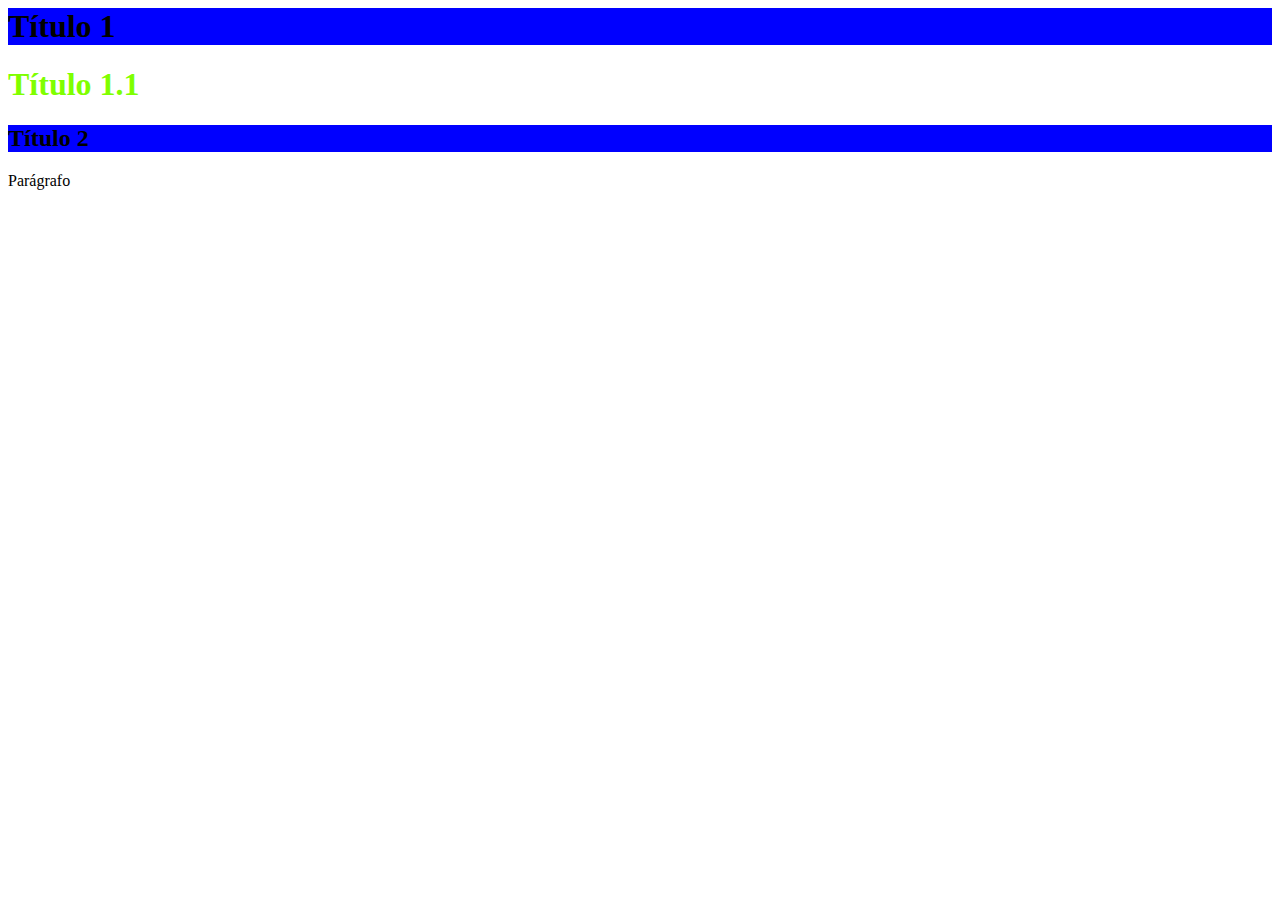
<file: SEMANA 1/AULA 2.1/index.html>
<html>
        <head>
            <title>Aula 2.1</title>
            <meta charset="UTF-8">

            <link rel="stylesheet" href="estilo.css">
        </head>

        <body>
                <!-- Conteúdo do Site -->
                <h1 class="fundo">Título 1</h1>

                <h1 id="cortexto">Título 1.1</h1>

                <h2 class="fundo">Título 2</h2>
                
                <p>Parágrafo</p>
        </body>
</html>
</file>
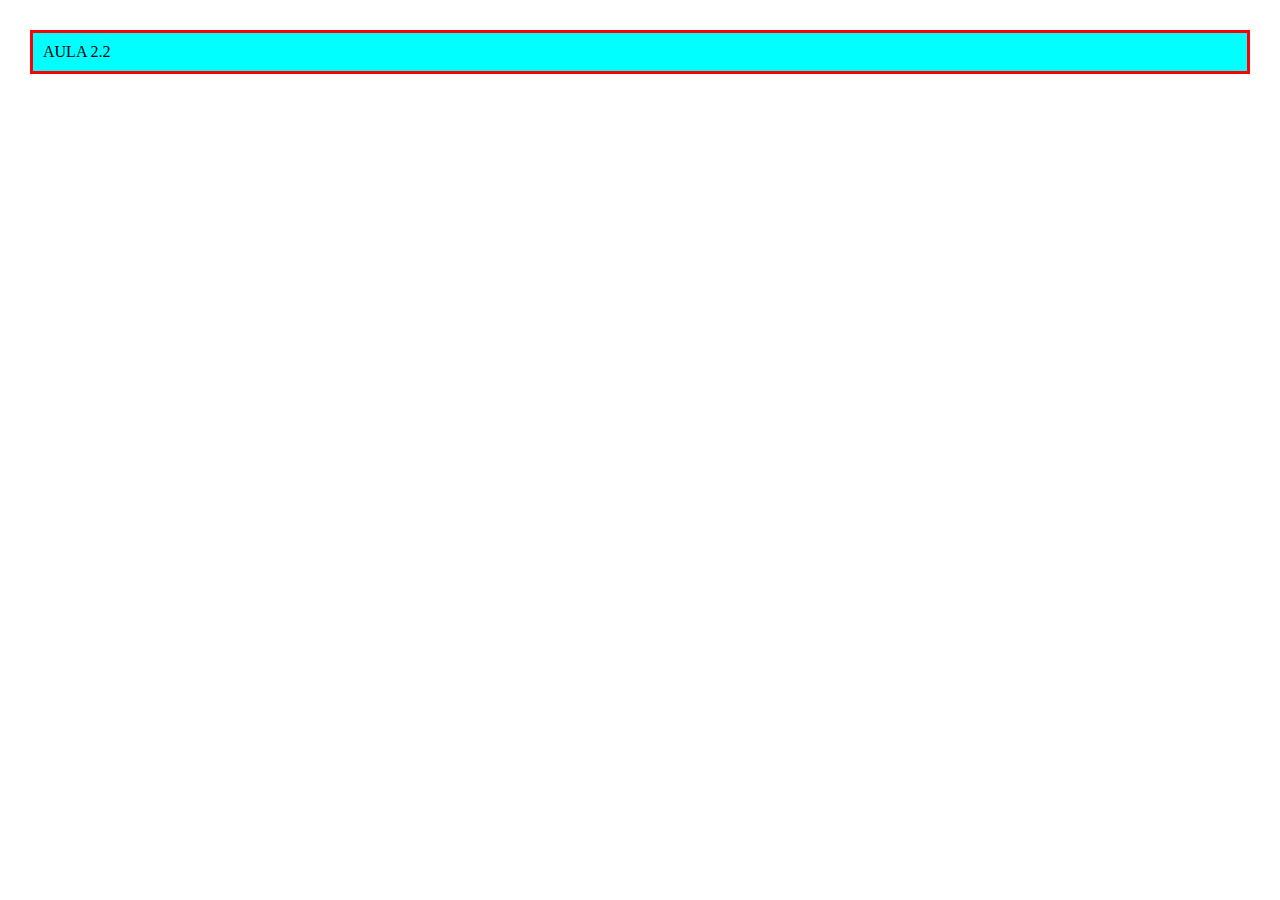
<file: SEMANA 1/AULA 2.2/index.html>
<html>
    <head>
        <title>Aula 2.2</title>
        <meta charset="UTF-8">

        <link rel="stylesheet" href="estilo.css">
    </head>

    <body>
        <div class="caixa">
            AULA 2.2
        </div>
    </body>
</html>
</file>
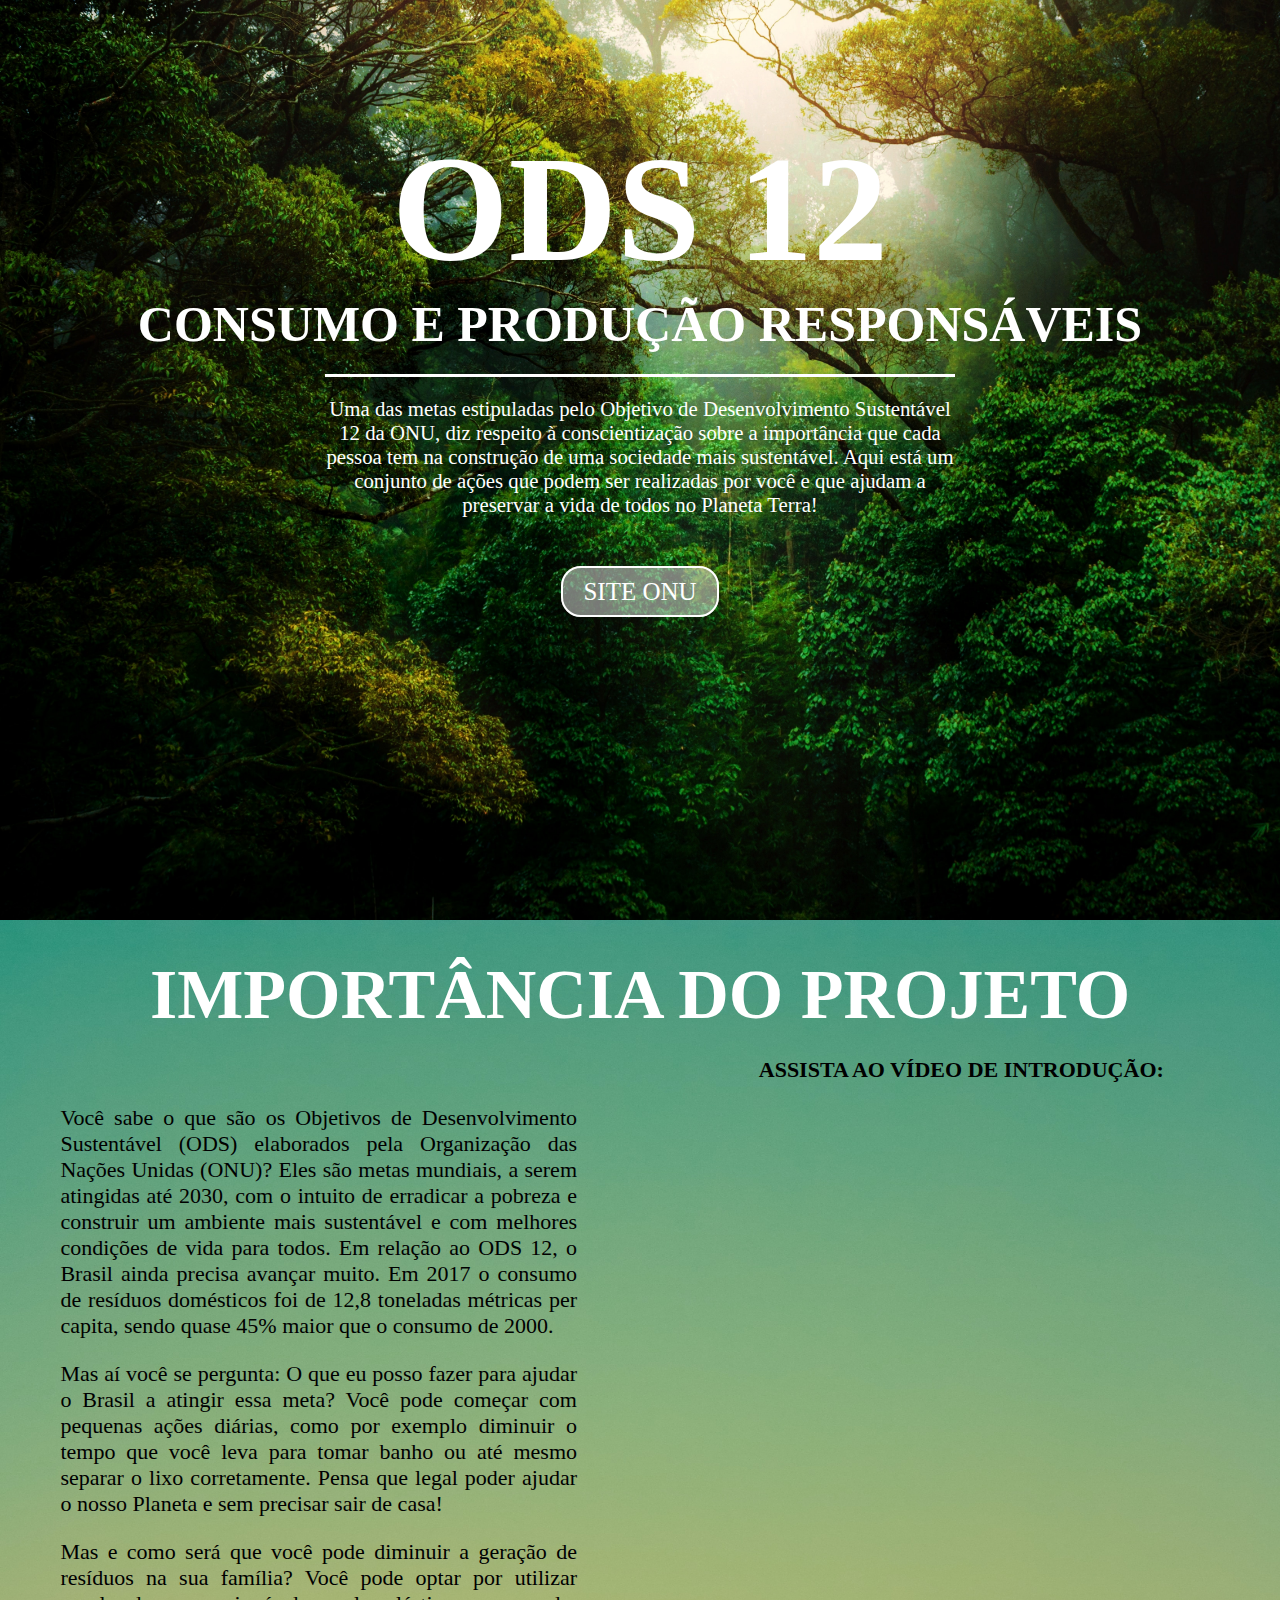
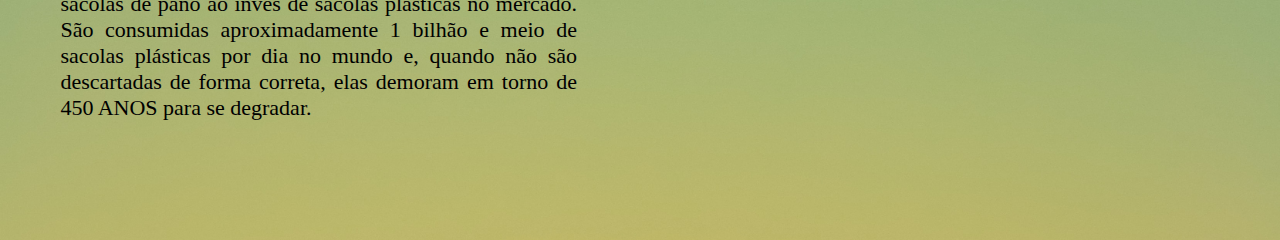
<file: SEMANA 1/DESAFIO 1/index.html>
<html>
    <head>
        <title>DESAFIO 1</title>

        <link rel="stylesheet" href="estilo.css">
    </head>

    <body>

        <div id="imagemfundo">
            <h1 id="titulo">ODS 12</h1>
            <h3 id="titulo2">CONSUMO E PRODUÇÃO RESPONSÁVEIS</h3>

            <p id="subtitulo">Uma das metas estipuladas pelo Objetivo de Desenvolvimento Sustentável 12 da ONU, diz respeito à conscientização sobre a importância que cada pessoa tem na construção de uma sociedade mais sustentável. Aqui está um conjunto de ações que podem ser realizadas por você e que ajudam a preservar a vida de todos no Planeta Terra!</p>

            <a id="acao" href="https://nacoesunidas.org/pos2015/ods12/" target="_blanck">SITE ONU</a>

        </div>
        
        <div id=imagemfundo2>
            <h2 id="titulo3">IMPORTÂNCIA DO PROJETO</h2>
            <h3 id="titulo4">ASSISTA AO VÍDEO DE INTRODUÇÃO:</h3>
            
            <p id="paragrafo1">Você sabe o que são os Objetivos de Desenvolvimento Sustentável (ODS) elaborados pela Organização das Nações Unidas (ONU)? Eles são metas mundiais, a serem atingidas até 2030, com o intuito de erradicar a pobreza e construir um ambiente mais sustentável e com melhores condições de vida para todos. Em relação ao ODS 12, o Brasil ainda precisa avançar muito. Em 2017 o consumo de resíduos domésticos foi de 12,8 toneladas métricas per capita, sendo quase 45% maior que o consumo de 2000.</p>
            <p id="paragrafo2">Mas aí você se pergunta: O que eu posso fazer para ajudar o Brasil a atingir essa meta? Você pode começar com pequenas ações diárias, como por exemplo diminuir o tempo que você leva para tomar banho ou até mesmo separar o lixo corretamente. Pensa que legal poder ajudar o nosso Planeta e sem precisar sair de casa!</p>
            <p id="paragrafo3">Mas e como será que você pode diminuir a geração de resíduos na sua família? Você pode optar por utilizar sacolas de pano ao invés de sacolas plásticas no mercado. São consumidas aproximadamente 1 bilhão e meio de sacolas plásticas por dia no mundo e, quando não são descartadas de forma correta, elas demoram em torno de 450 ANOS para se degradar.</p>

        </div>
    </body>
</html>
</file>
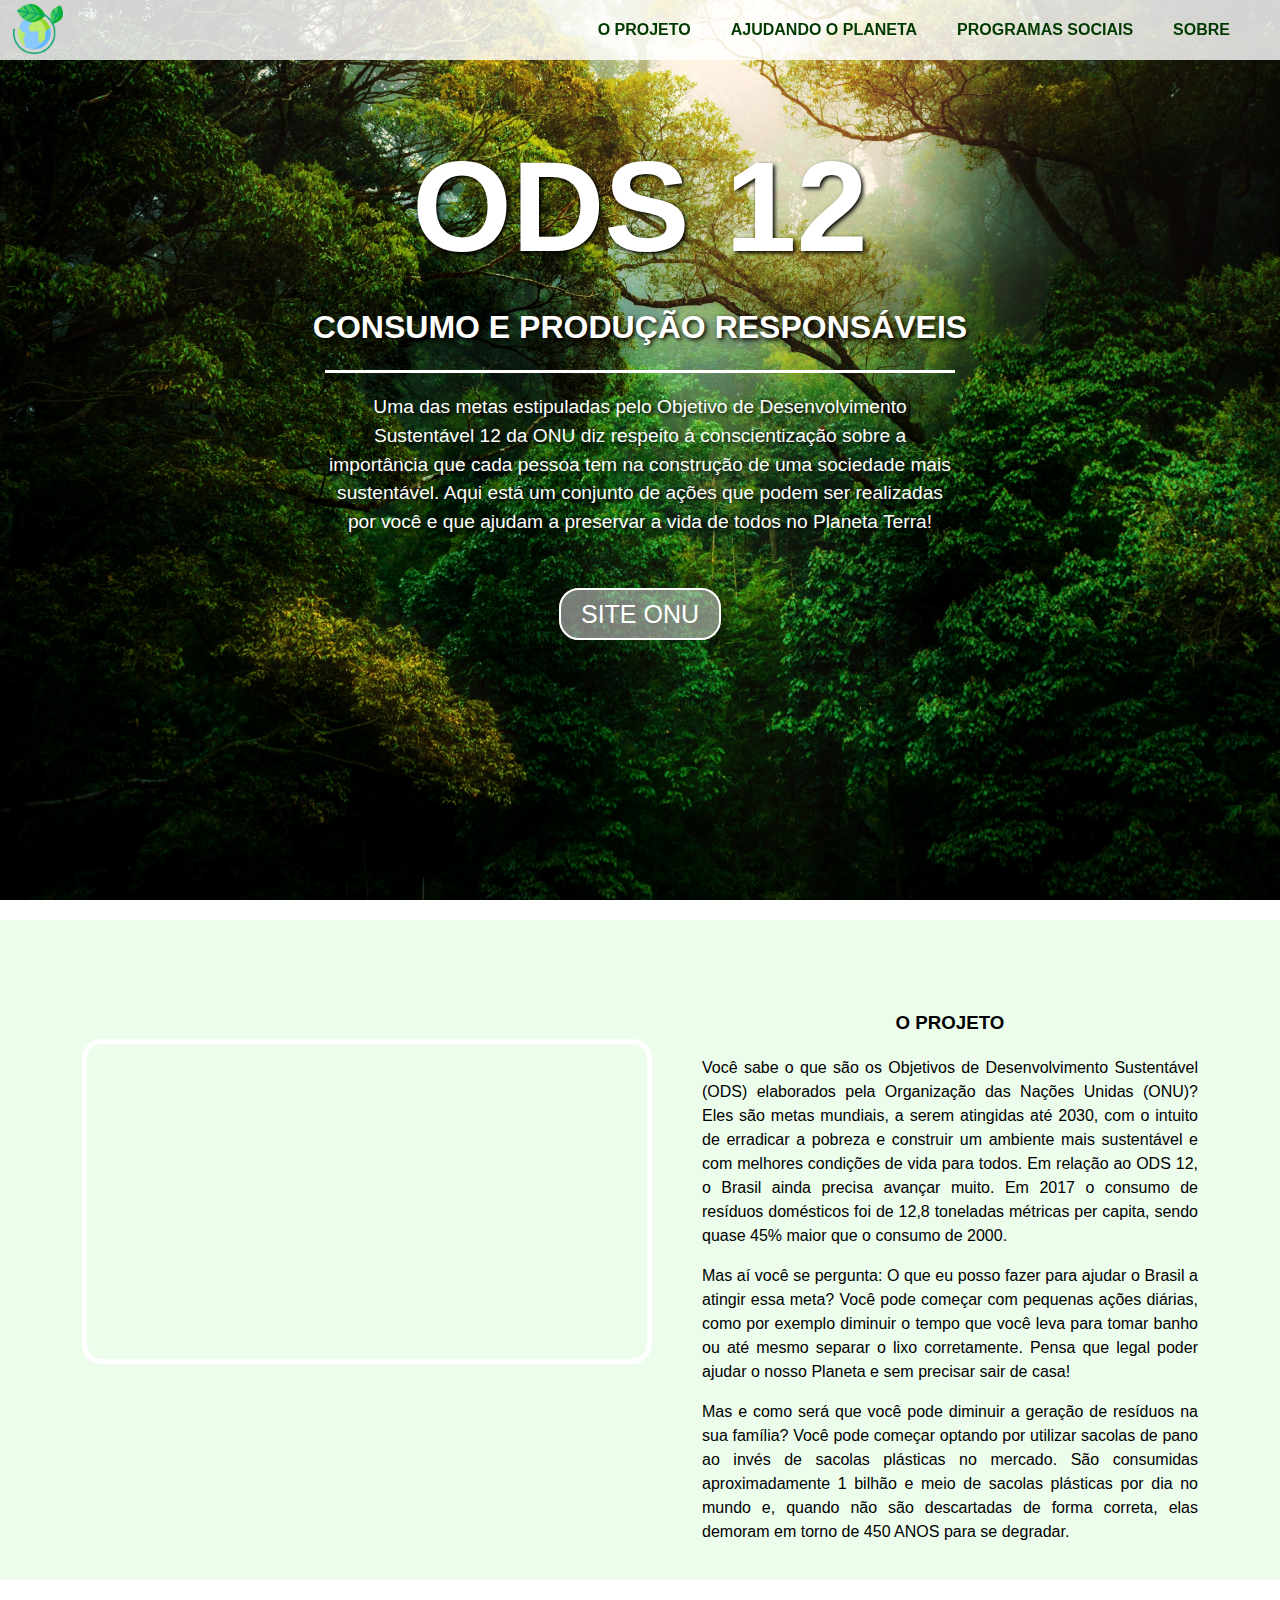
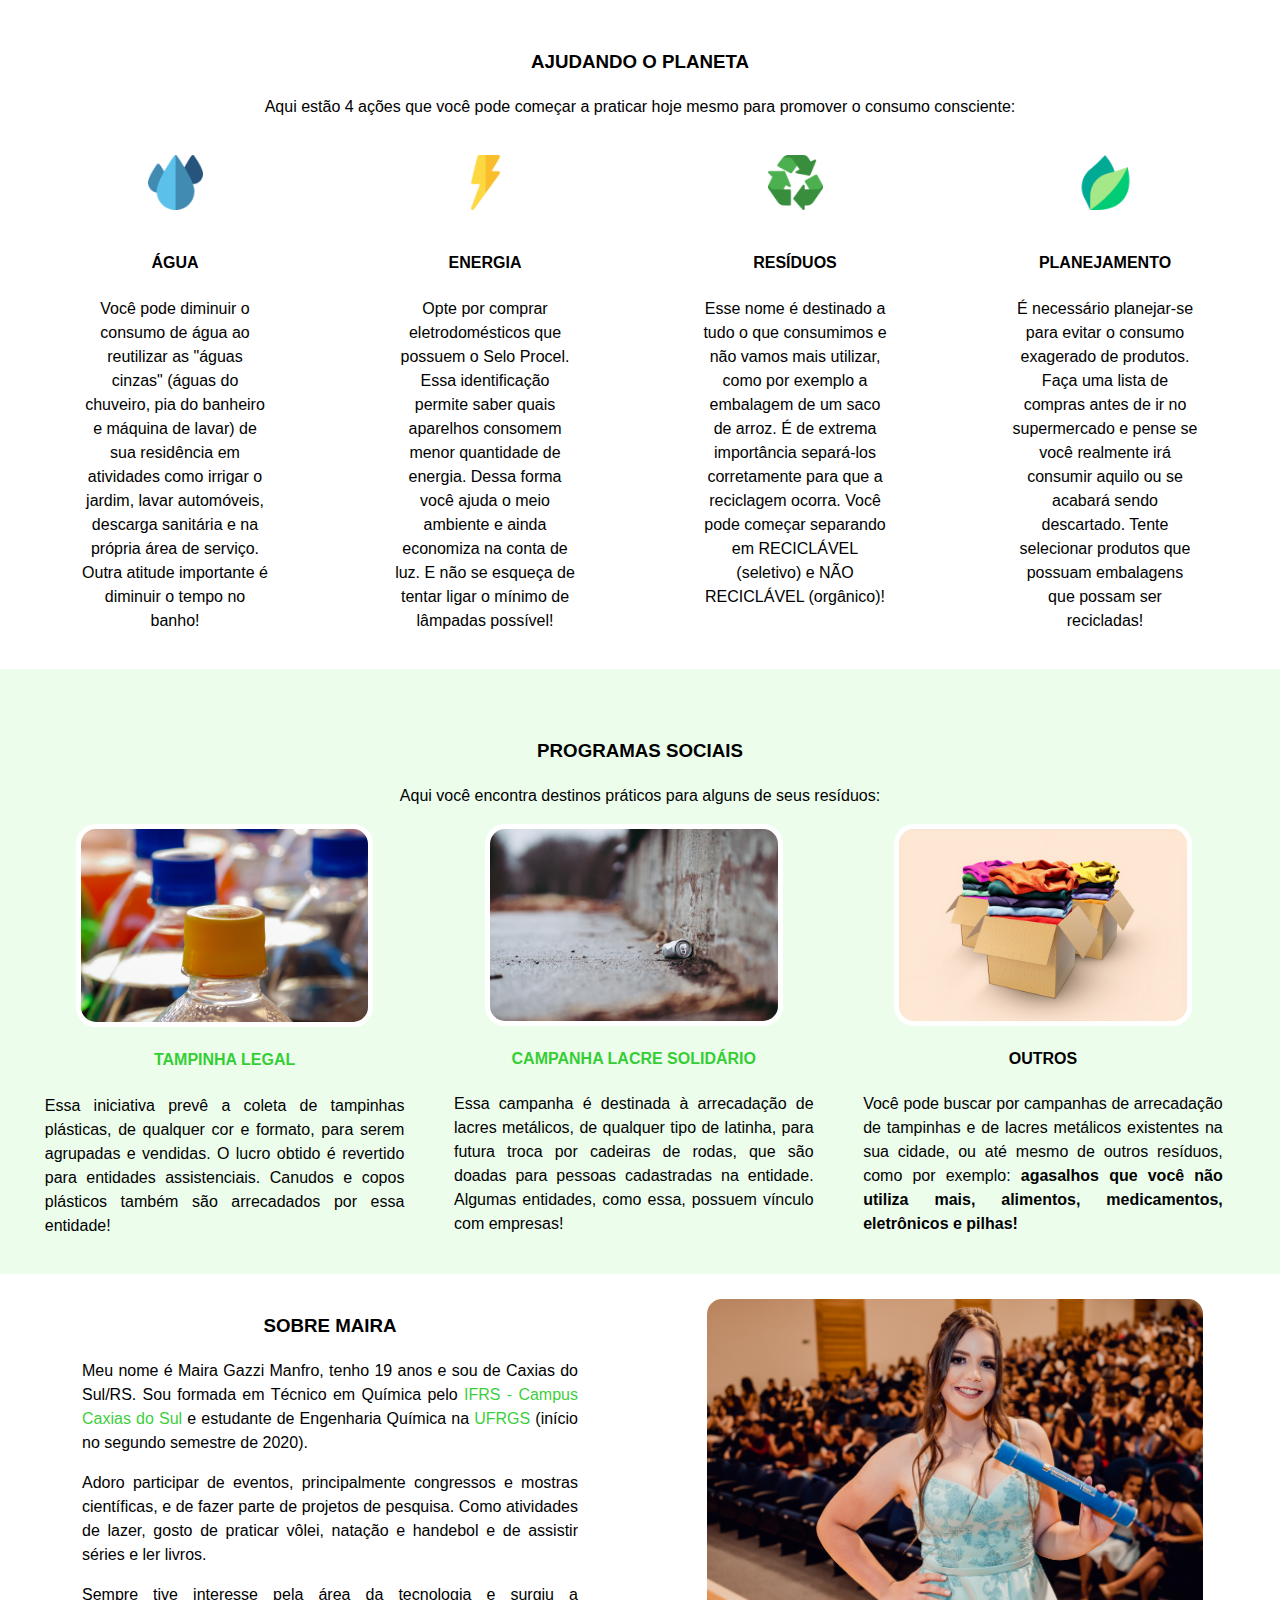
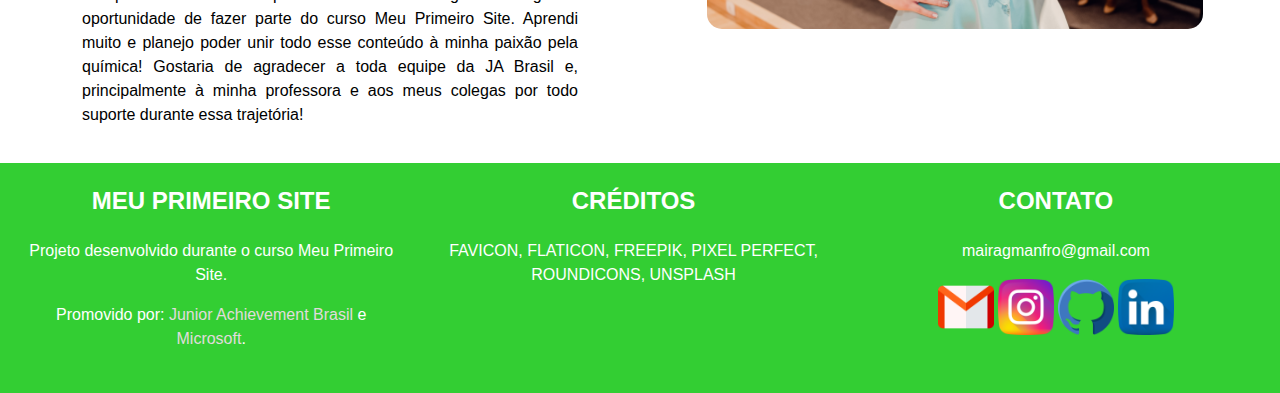
<file: SEMANA 2/DESAFIO 2/index.html>
<html>
    <head>
        <title>DESAFIO 2</title>

        <link rel="stylesheet" href="estilo.css">

        <link rel="apple-touch-icon" sizes="57x57" href="img2/apple-icon-57x57.png">
        <link rel="apple-touch-icon" sizes="60x60" href="img2/apple-icon-60x60.png">
        <link rel="apple-touch-icon" sizes="72x72" href="img2/apple-icon-72x72.png">
        <link rel="apple-touch-icon" sizes="76x76" href="img2/apple-icon-76x76.png">
        <link rel="apple-touch-icon" sizes="114x114" href="img2/apple-icon-114x114.png">
        <link rel="apple-touch-icon" sizes="120x120" href="img2/apple-icon-120x120.png">
        <link rel="apple-touch-icon" sizes="144x144" href="img2/apple-icon-144x144.png">
        <link rel="apple-touch-icon" sizes="152x152" href="img2/apple-icon-152x152.png">
        <link rel="apple-touch-icon" sizes="180x180" href="img2/apple-icon-180x180.png">
        <link rel="icon" type="image/png" sizes="192x192"  href="img2/android-icon-192x192.png">
        <link rel="icon" type="image/png" sizes="32x32" href="img2/favicon-32x32.png">
        <link rel="icon" type="image/png" sizes="96x96" href="img2/favicon-96x96.png">
        <link rel="icon" type="image/png" sizes="16x16" href="img2/favicon-16x16.png">
        <link rel="manifest" href="/manifest.json">
        <meta name="msapplication-TileColor" content="#ffffff">
        <meta name="msapplication-TileImage" content="/ms-icon-144x144.png">
        <meta name="theme-color" content="#ffffff">

    </head>

    <body>

        <header>
            <div id="logo">
                <img src="img/icon.png" alt="É a imagem do mundo">
            </div>

            <ul id="menu">
                <li> <a href="#projeto"> O PROJETO </a> </li>
                <li> <a href="#selecao"> AJUDANDO O PLANETA </a> </li>
                <li><a href="#ecopontos"> PROGRAMAS SOCIAIS </a> </li>
                <li><a href="#sobre"> SOBRE </a> </li>
            </ul>
        </header>

        <div id="imagemfundo">
            <h1 id="titulo">ODS 12</h1>
            <h2 id="titulo2">CONSUMO E PRODUÇÃO RESPONSÁVEIS</h2>

            <p id="subtitulo">Uma das metas estipuladas pelo Objetivo de Desenvolvimento Sustentável 12 da ONU diz respeito à conscientização sobre a importância que cada pessoa tem na construção de uma sociedade mais sustentável. Aqui está um conjunto de ações que podem ser realizadas por você e que ajudam a preservar a vida de todos no Planeta Terra!</p>

            <a id="acao" href="https://nacoesunidas.org/pos2015/ods12/" target="_blanck">SITE ONU</a>

        </div>

        <section id="projeto" class="destaque">
            <div class="coluna dois topo">
                <iframe class="border" width="560" height="315" src="https://www.youtube.com/embed/3zAsyYgSaxU" frameborder="0" allow="accelerometer; autoplay; encrypted-media; gyroscope; picture-in-picture" allowfullscreen></iframe>
            </div>

            <div class="coluna dois topopadding">
                <h3>O PROJETO</h3>
                    
                <p class="tj">Você sabe o que são os Objetivos de Desenvolvimento Sustentável (ODS) elaborados pela Organização das Nações Unidas (ONU)? Eles são metas mundiais, a serem atingidas até 2030, com o intuito de erradicar a pobreza e construir um ambiente mais sustentável e com melhores condições de vida para todos. Em relação ao ODS 12, o Brasil ainda precisa avançar muito. Em 2017 o consumo de resíduos domésticos foi de 12,8 toneladas métricas per capita, sendo quase 45% maior que o consumo de 2000.</p>
                <p class="tj">Mas aí você se pergunta: O que eu posso fazer para ajudar o Brasil a atingir essa meta? Você pode começar com pequenas ações diárias, como por exemplo diminuir o tempo que você leva para tomar banho ou até mesmo separar o lixo corretamente. Pensa que legal poder ajudar o nosso Planeta e sem precisar sair de casa!</p>
                <p class="tj">Mas e como será que você pode diminuir a geração de resíduos na sua família? Você pode começar optando por utilizar sacolas de pano ao invés de sacolas plásticas no mercado. São consumidas aproximadamente 1 bilhão e meio de sacolas plásticas por dia no mundo e, quando não são descartadas de forma correta, elas demoram em torno de 450 ANOS para se degradar.</p>

            </div>

        </section>

        <section class="topopadding" id="selecao">
            <h3>AJUDANDO O PLANETA</h3>
            <p>Aqui estão 4 ações que você pode começar a praticar hoje mesmo para promover o consumo consciente:</p>

            <div class="coluna quatro">
            <img class="icone" src="img/icon1.png" alt="É um ícone de gota da água">
            <h4>ÁGUA</h4>
            <p>Você pode diminuir o consumo de água ao reutilizar as "águas cinzas" (águas do chuveiro, pia do banheiro e máquina de lavar) de sua residência em atividades como irrigar o jardim, lavar automóveis, descarga sanitária e na própria área de serviço. Outra atitude importante é diminuir o tempo no banho!</p>
            </div>
            
            <div class="coluna quatro">
            <img class="icone" src="img/icon2.png" alt="É um ícone de raio de energia">
            <h4>ENERGIA</h4>
            <p>Opte por comprar eletrodomésticos que possuem o Selo Procel. Essa identificação permite saber quais aparelhos consomem menor quantidade de energia. Dessa forma você ajuda o meio ambiente e ainda economiza na conta de luz. E não se esqueça de tentar ligar o mínimo de lâmpadas possível!</p>
            </div>

            <div class="coluna quatro">
                <img class="icone" src="img/icon3.png" alt="É o ícone de reciclar">
                <h4>RESÍDUOS</h4>
                <p>Esse nome é destinado a tudo o que consumimos e não vamos mais utilizar, como por exemplo a embalagem de um saco de arroz. É de extrema importância separá-los corretamente para que a reciclagem ocorra. Você pode começar separando em RECICLÁVEL (seletivo) e NÃO RECICLÁVEL (orgânico)!</p>
            </div>

            <div class="coluna quatro">    
            <img class="icone" src="img/icon4.png" alt="É um ícone de folhas de árvore">
            <h4>PLANEJAMENTO</h4>    
            <p>É necessário planejar-se para evitar o consumo exagerado de produtos. Faça uma lista de compras antes de ir no supermercado e pense se você realmente irá consumir aquilo ou se acabará sendo descartado. Tente selecionar produtos que possuam embalagens que possam ser recicladas!</p>

            </div>

        </section>

        <section id="ecopontos" class="destaque topopadding">
            <h3>PROGRAMAS SOCIAIS</h3>
            <p>Aqui você encontra destinos práticos para alguns de seus resíduos:</p>

            <div class="coluna tres">
            <img class="imgeco border" src="img/tampa1.jpg" alt="Imagem de garrafas plásticas com tampa colorida">
            <a class="link" href="https://tampinhalegal.com.br/web/" target="_blanck"><h4>TAMPINHA LEGAL</h4></a>
            <p class="tj">Essa iniciativa prevê a coleta de tampinhas plásticas, de qualquer cor e formato, para serem agrupadas e vendidas. O lucro obtido é revertido para entidades assistenciais. Canudos e copos plásticos também são arrecadados por essa entidade!</p>
            </div>
            
            <div class="coluna tres">
            <img class="imgeco border" src="img/tampa2.jpg" alt="Imagem de uma latinha de metal jogada no chão">
            <a class="link" href="https://www.campanhalacresolidario.com.br/" target="_blanck"><h4>CAMPANHA LACRE SOLIDÁRIO</h4></a>
            <p class="tj">Essa campanha é destinada à arrecadação de lacres metálicos, de qualquer tipo de latinha, para futura troca por cadeiras de rodas, que são doadas para pessoas cadastradas na entidade. Algumas entidades, como essa, possuem vínculo com empresas!</p>
            </div>

            <div class="coluna tres">
            <img class="imgeco border" src="img/roupa.jpg" alt="Imagem de caixas de papelão com roupas dentro">
            <h4>OUTROS</h4>
            <p class="tj">Você pode buscar por campanhas de arrecadação de tampinhas e de lacres metálicos existentes na sua cidade, ou até mesmo de outros resíduos, como por exemplo: <b>agasalhos que você não utiliza mais, alimentos, medicamentos, eletrônicos e pilhas!</b></p>
            </div>

        </section>

        <section id="sobre">
            <div class="coluna dois">
                <h3>SOBRE MAIRA</h3>
                <p class="tj">Meu nome é Maira Gazzi Manfro, tenho 19 anos e sou de Caxias do Sul/RS. Sou formada em Técnico em Química pelo <a class="link" href="https://ifrs.edu.br/caxias/" target="_blanck">IFRS - Campus Caxias do Sul</a> e estudante de Engenharia Química na <a class="link" href="http://www.ufrgs.br/ufrgs/inicial" target="_blanck">UFRGS</a> (início no segundo semestre de 2020).</p>
                <p class="tj">Adoro participar de eventos, principalmente congressos e mostras científicas, e de fazer parte de projetos de pesquisa. Como atividades de lazer, gosto de praticar vôlei, natação e handebol e de assistir séries e ler livros.</p>
                <p class="tj">Sempre tive interesse pela área da tecnologia e surgiu a oportunidade de fazer parte do curso Meu Primeiro Site. Aprendi muito e planejo poder unir todo esse conteúdo à minha paixão pela química! Gostaria de agradecer a toda equipe da JA Brasil e, principalmente à minha professora e aos meus colegas por todo suporte durante essa trajetória!</p>
            </div>
            
            <div class="coluna dois">
                <img class="border" id="sobre" src="img/eu.jpg" alt="Imagem da criadora do site">
            </div>

        </section>

        <footer>
            <div class="coluna tres">
                <h2>MEU PRIMEIRO SITE</h2>
                <p>Projeto desenvolvido durante o curso Meu Primeiro Site.</p>
                <p>Promovido por: <a class="link" href="https://www.jabrasil.org.br/" target="blanck" style="color: rgb(224, 220, 220);">Junior Achievement Brasil</a> e <a class="link" href="https://www.microsoft.com/pt-br/" target="blanck" style="color: rgb(224, 220, 220);">Microsoft</a>.</p>
            </div>

            <div class="coluna tres">
            <h2>CRÉDITOS</h2>
            <p>FAVICON, FLATICON, FREEPIK, PIXEL PERFECT, ROUNDICONS, UNSPLASH</p>
            </div>

            <div class="coluna tres">
                <h2>CONTATO</h2>

                <p>mairagmanfro@gmail.com</p>

                <a href="mailto:mairagmanfro@gmail.com"><img class="quatro" src="img/gmail.png" alt="logo do Gmail"></a>

                <a href="https://www.instagram.com/maira_manfro/?hl=pt-br" target="_blanck"><img class="quatro" src="img/instagram.png" alt="logo do Instagram"></a>

                <a href="https://github.com/MairaManfro/MairaManfro.github.io" target="_blanck"><img class="quatro" src="img/github.png" alt="logo do GitHub"></a>
                
                <a href="http://linkedin.com/in/maira-gazzi-manfro-a1a7b4192" target="_blanck"><img class="quatro" src="img/linkedin.png" alt="logo do Linkedin"></a>

            </div>

        </footer>
        
    </body>
</html>
</file>
<file: SEMANA 1/AULA 2.1/estilo.css>
.fundo{
    background-color: blue;
}
#cortexto{
    color: chartreuse;
}
</file>
<file: SEMANA 1/AULA 2.2/estilo.css>
html,body{
    margin: 0;

}
    .caixa{
        background-color: aqua;
        padding: 10px;
        margin: 30px;
        border: 3px red solid;
    }
</file>
<file: SEMANA 1/DESAFIO 1/estilo.css>
html, body{
    margin: 0;
    text-align: center;
}

#imagemfundo{
    background-image: url(img/fundo8.jpg);
    background-size: cover;
    height: 100%;
    padding: 10px;

}

#titulo{
    color: white;
    padding-top: 9%;
    font-size: 150px;
    margin: 0%;
}

#titulo2{
    color: white;
    padding-top: 0%;
    font-size: 50px;
    margin: 0%;
}

#subtitulo{
    color: white;
    font-size: 130%;
    font-weight: 100;
    margin-left: 25%;
    margin-right: 25%;
    padding-top: 20px;
    padding-bottom: 40px;
    border-top: 3px white solid;

}

#acao{
    color: rgb(255, 255, 255);
    background-color: rgba(255, 255, 255, 0.459);
    border: 2px white solid;
    border-radius: 20px;    
    padding: 10px 20px 10px 20px;
    font-size: 25px;
    text-decoration: none;

}

#imagemfundo2{
    background-image: url(img/fundo23.jpg);
    background-size: cover;
    height: 100%;
    padding: 10px;
}

#titulo3{
    color: white;
    padding-top: 2%;
    font-size: 70px;
    margin: 0%;
}

#titulo4{
    color: black;
    padding-top: 0%;
    font-size: 22px;
    margin-left: 55%;
    margin-right: 4%;
}

#paragrafo1{
    color: black;
    padding-top: 0%;
    margin-left: 4%;
    margin-right: 55%;
    font-size: 22px;
    text-align: justify;
}

#paragrafo2{
    color: black;
    padding-top: 0%;
    margin-left: 4%;
    margin-right: 55%;
    font-size: 22px;
    text-align: justify;
}

#paragrafo3{
    color: black;
    padding-top: 0%;
    margin-left: 4%;
    margin-right: 55%;
    font-size: 22px;
    text-align: justify;
}
</file>
<file: SEMANA 2/DESAFIO 2/estilo.css>
html, body{
    margin: 0;
    font-family: 'Lucida Sans', 'Lucida Sans Regular', 'Lucida Grande', 'Lucida Sans Unicode', Geneva, Verdana, sans-serif;
    line-height: 1.5;
}

header{
    background-color: rgba(255, 255, 255, 0.822);
    color: green;
    height: 60px;
    width: 100%;
    position: fixed;
    z-index: 50;
}

#logo img{
    width: 50px;
    position: absolute;
    margin-top: 4px;
    margin-left: 13px;
}

#menu{
    float: right;
    margin-right: 30px;
    list-style: none;
    margin-top: 0%;
    margin-bottom: 0%;
}

li{
    float: left;
    padding: 18px 20px 18px 20px;    
}

li:hover{
    background-color: rgb(0, 194, 0);
}

li a{
    text-decoration: none;
    color: rgb(1, 58, 1);
    font-weight: bold;
}

#imagemfundo{
    background-image: url(img/fundo8.jpg);
    background-size: cover;
    background-attachment: fixed;
    height: 100%;
    padding: 10px;
    text-align: center;

}

#titulo{
    color: white;
    padding-top: 8%;
    font-size: 800%;
    margin: 0%;
    text-shadow: 2px 2px 4px black;
}

#titulo2{
    color: white;
    padding-top: 0%;
    font-size: 200%;
    margin: 0%;
    text-shadow: 2px 2px 4px black;
}

#subtitulo{
    color: white;
    font-size: 120%;
    font-weight: 100;
    margin-left: 25%;
    margin-right: 25%;
    padding-top: 20px;
    padding-bottom: 40px;
    border-top: 3px white solid;
    text-shadow: 2px 2px 4px black;

}

#acao{
    color: rgb(255, 255, 255);
    background-color: rgba(255, 255, 255, 0.459);
    border: 2px white solid;
    border-radius: 20px;    
    padding: 10px 20px 10px 20px;
    font-size: 25px;
    text-decoration: none;

}

.icone{
    width: 55px;
    padding: 20px;
}

.destaque{
    background-color: rgba(188, 248, 188, 0.288);
    color: black;
}

section{
    padding: 20px;
    float: left;
    text-align: center;
}

.imgeco{
    width: 80%;
}

#acao:hover{
    background-color: rgba(255, 255, 255, 0.719);
    font-weight: 545;
}

.icone:hover{
    background-color: rgba(0, 194, 0, 0.801);
    border-radius: 23px;
}

img:hover{
    transform: scale(1.022);
}

img{
    transition: 500ms;
}

.coluna{
    float: left;
    padding: 0% 5%;
    position: relative;
}

.dois{
    width: 40%;
}

.tres{
    width: 29%;
    padding: 0% 2%;
}

.quatro{
    width: 15%;
}

#sobre img{
    width: 100%;
}

footer{
    background-color: rgba(0, 194, 0, 0.801);
    color: white;
    float: left;
    width: 100%;
    text-align: center;
    padding-bottom: 2%;
}

.topo{
    padding-top: 8%;
}

.tj{
    text-align: justify;
}

.border{
    border: 5px solid white;
    border-radius: 20px;
}

.link{
    text-decoration: none;
    color: rgba(0, 194, 0, 0.801);
}

.topopadding{
    padding-top: 50px;
}
</file>
